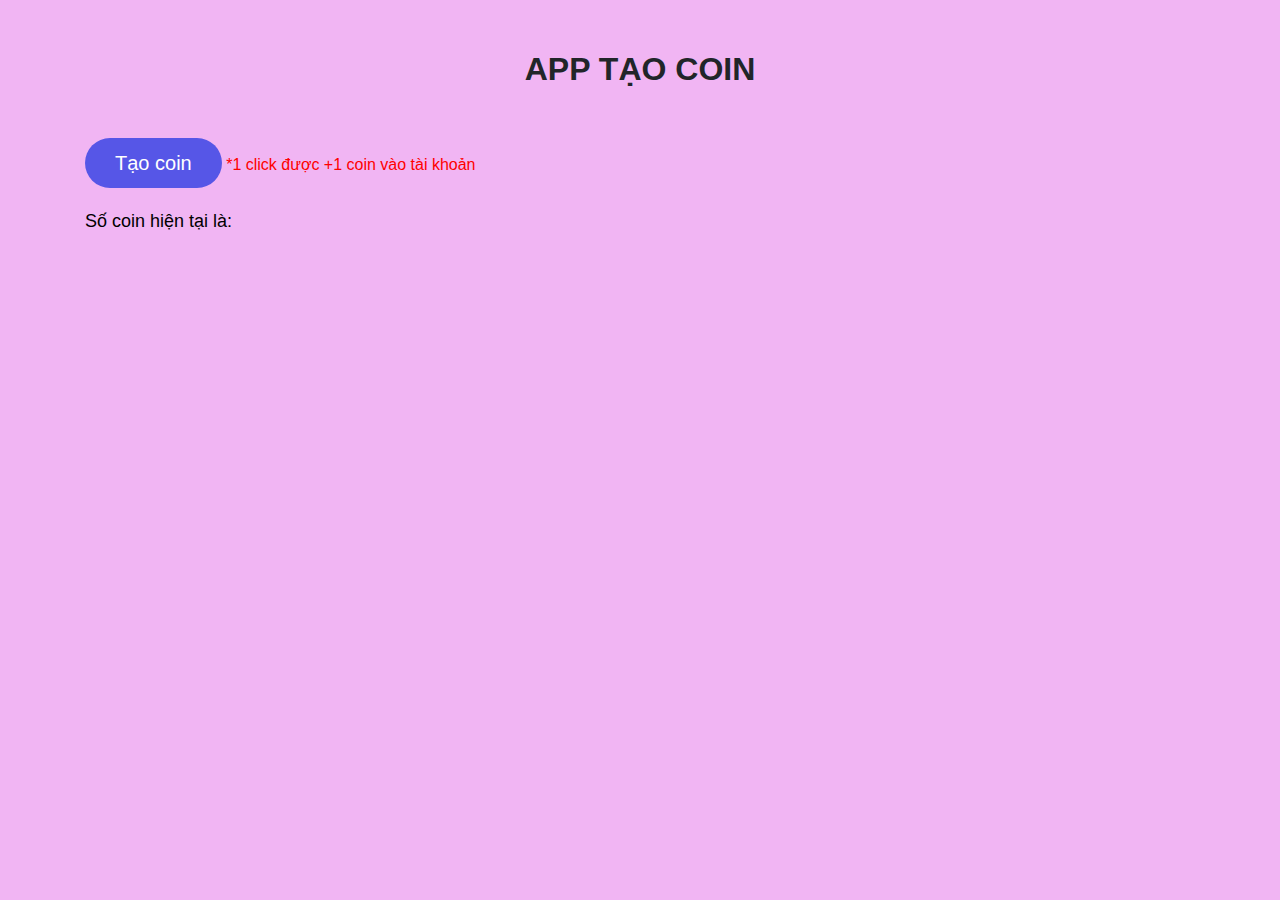
<file: Bất đồng bộ/index.html>
<!doctype html>
<html lang="en">
  <head>
    <title>Title</title>
    <!-- Required meta tags -->
    <meta charset="utf-8">
    <meta name="viewport" content="width=device-width, initial-scale=1, shrink-to-fit=no">
    <link rel="stylesheet" href="./index.css">
    <!-- Bootstrap CSS -->
    <link rel="stylesheet" href="https://stackpath.bootstrapcdn.com/bootstrap/4.3.1/css/bootstrap.min.css" integrity="sha384-ggOyR0iXCbMQv3Xipma34MD+dH/1fQ784/j6cY/iJTQUOhcWr7x9JvoRxT2MZw1T" crossorigin="anonymous">
  </head>
  <body>
      <div class="container">
        <div class="row">
            <div class="col-lg-12">
                <div class="app">
                  <h2>APP TẠO COIN</h2>
                  <button id="btn-add-coin" onclick="thongbao(1)">Tạo coin</button>
                  <span>*1 click được +1 coin vào tài khoản</span>
                  <div class="result">
                      <p >Số coin hiện tại là: <span id="result"></span></p>
                  </div>
                </div>
            </div>
        </div>
      </div>
    <!-- Optional JavaScript -->
    <!-- jQuery first, then Popper.js, then Bootstrap JS -->
    <script src="https://code.jquery.com/jquery-3.3.1.slim.min.js" integrity="sha384-q8i/X+965DzO0rT7abK41JStQIAqVgRVzpbzo5smXKp4YfRvH+8abtTE1Pi6jizo" crossorigin="anonymous"></script>
    <script src="https://cdnjs.cloudflare.com/ajax/libs/popper.js/1.14.7/umd/popper.min.js" integrity="sha384-UO2eT0CpHqdSJQ6hJty5KVphtPhzWj9WO1clHTMGa3JDZwrnQq4sF86dIHNDz0W1" crossorigin="anonymous"></script>
    <script src="https://stackpath.bootstrapcdn.com/bootstrap/4.3.1/js/bootstrap.min.js" integrity="sha384-JjSmVgyd0p3pXB1rRibZUAYoIIy6OrQ6VrjIEaFf/nJGzIxFDsf4x0xIM+B07jRM" crossorigin="anonymous"></script>
      <script src="./btapPromise.js"></script>
</body>
</html>
</file>
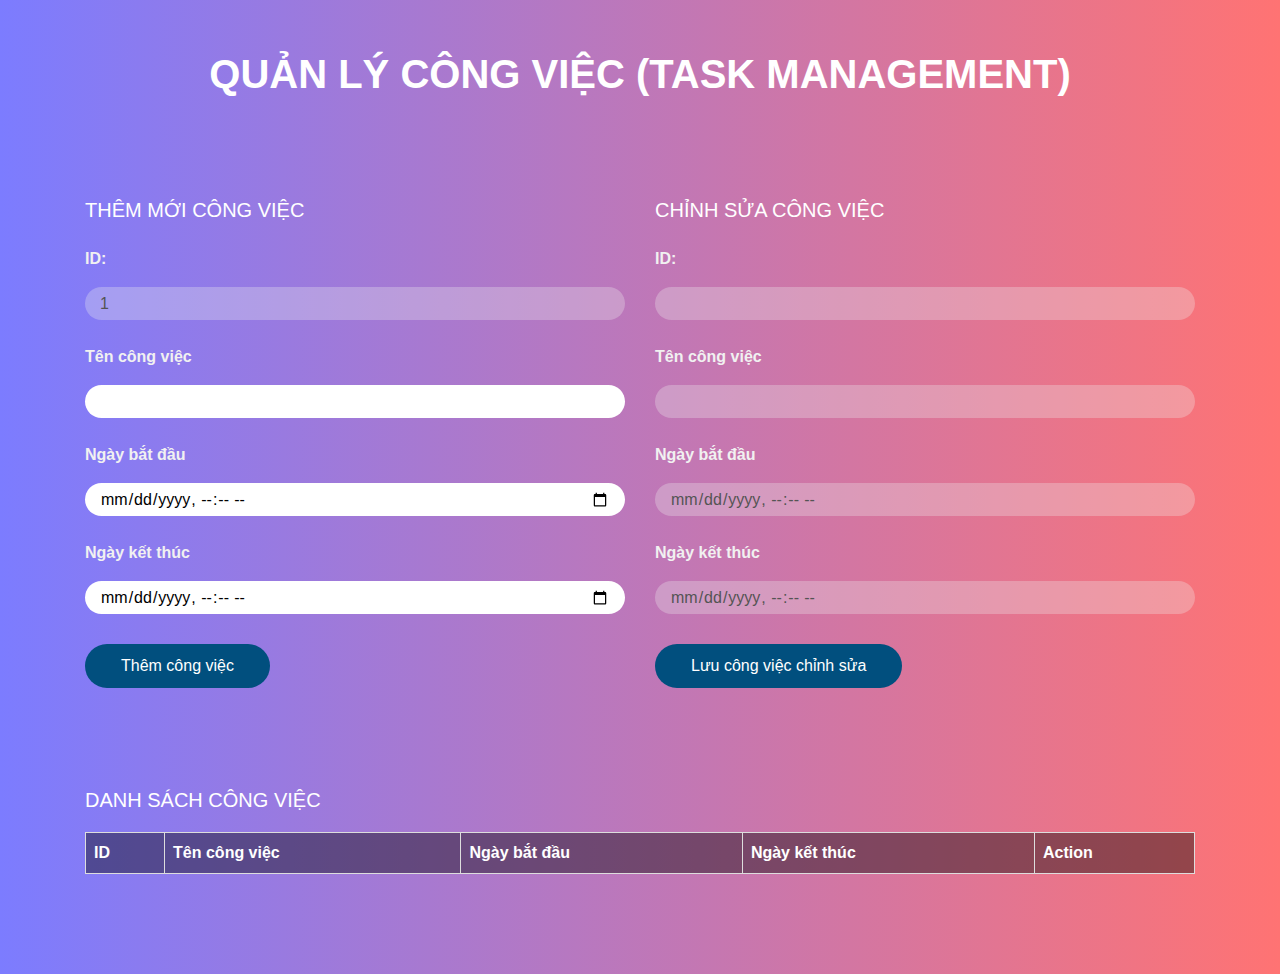
<file: Quản lý Công Việc/index.html>
<!doctype html>
<html lang="en">

<head>
    <title>Title</title>
    <!-- Required meta tags -->
    <meta charset="utf-8">
    <meta name="viewport" content="width=device-width, initial-scale=1, shrink-to-fit=no">
    <link rel="stylesheet" href="./index.css">
    <!-- Bootstrap CSS -->
    <link rel="stylesheet" href="https://stackpath.bootstrapcdn.com/bootstrap/4.3.1/css/bootstrap.min.css"
        integrity="sha384-ggOyR0iXCbMQv3Xipma34MD+dH/1fQ784/j6cY/iJTQUOhcWr7x9JvoRxT2MZw1T" crossorigin="anonymous">
        <link rel="stylesheet" href="https://cdnjs.cloudflare.com/ajax/libs/font-awesome/5.15.4/css/all.min.css">
    </head>

<body>
    <div class="app">
        <div class="container">
            <h1 class="app__title">
                Quản lý Công Việc (Task Management)
            </h1>
            <div class="app__main">
                <div class="row">
                    <div class="col-lg-6 app__add">
                        <h3 class="add_title">THÊM MỚI CÔNG VIỆC</h3>
                        
                        <p class="add_sub_title">ID: </p>
                        <input type="number" id="id" value="1" disabled>

                        <p class="add_sub_title">Tên công việc</p>
                        <input type="text" id="add_name">

                        <p class="add_sub_title">Ngày bắt đầu</p> 
                        <input type="datetime-local" id="add_start_day">

                        <p class="add_sub_title">Ngày kết thúc</p>
                        <input type="datetime-local" id="add_end_day">

                        <!-- <p class="add_sub_title">Tình trạng</p>
                        <select id="tinh-trang">
                            <option value="">Chọn tình trạng</option>
                            <option value="dang-lam">Đang làm</option>
                            <option value="chua-lam">Chưa làm</option>
                        </select> -->

                        <button class="add_btn" onclick="add()">Thêm công việc</button>
                    </div>
                    <div class="col-lg-6 app_edit">
                        <div class="app_edit_main">
                            <h3 class="edit_title">CHỈNH SỬA CÔNG VIỆC</h3>

                            <p class="edit_sub_title">ID: </p>
                            <input type="number" id="edit_id" value="" disabled>

                            <p class="edit_sub_title">Tên công việc</p>
                            <input type="text" id="edit_name">

                            <p class="edit_sub_title">Ngày bắt đầu</p>
                            <input type="datetime-local" id="edit_start_day">

                            <p class="edit_sub_title">Ngày kết thúc</p>
                            <input type="datetime-local" id="edit_end_day">

                            <!-- <p class="edit_sub_title">Tình trạng</p>
                            <select id="edit-tinh-trang">
                                <option value="">Chọn tình trạng</option>
                                <option value="dang-lam">Đang làm</option>
                                <option value="chua-lam">Chưa làm</option>
                            </select> -->

                            <button id="save_btn" class="add_btn" onclick="save()">Lưu công việc chỉnh sửa</button>
                        </div>
                    </div>

                </div>
                <div class="row">
                    <div class="col-lg-12 app_list">
                        <h3 class="list_title">DANH SÁCH CÔNG VIỆC</h3>
                        <table id="taskTable">
                            <thead>
                                <tr>
                                    <th>ID</th>
                                    <th>Tên công việc</th>
                                    <th>Ngày bắt đầu</th>
                                    <th>Ngày kết thúc</th>
                                    <th>Action</th>
                                </tr>
                            </thead>
                            <tbody id="results">
                               
                            </tbody>
                        </table>
                    
                    </div>
                </div>
            </div>
        </div>
    </div>
    <!-- Optional JavaScript -->
    <!-- jQuery first, then Popper.js, then Bootstrap JS -->
    <script src="https://code.jquery.com/jquery-3.3.1.slim.min.js"
        integrity="sha384-q8i/X+965DzO0rT7abK41JStQIAqVgRVzpbzo5smXKp4YfRvH+8abtTE1Pi6jizo"
        crossorigin="anonymous"></script>
    <script src="https://cdnjs.cloudflare.com/ajax/libs/popper.js/1.14.7/umd/popper.min.js"
        integrity="sha384-UO2eT0CpHqdSJQ6hJty5KVphtPhzWj9WO1clHTMGa3JDZwrnQq4sF86dIHNDz0W1"
        crossorigin="anonymous"></script>
    <script src="https://stackpath.bootstrapcdn.com/bootstrap/4.3.1/js/bootstrap.min.js"
        integrity="sha384-JjSmVgyd0p3pXB1rRibZUAYoIIy6OrQ6VrjIEaFf/nJGzIxFDsf4x0xIM+B07jRM"
        crossorigin="anonymous"></script>
    <script src="./index.js"></script>
</body>

</html>
</file>
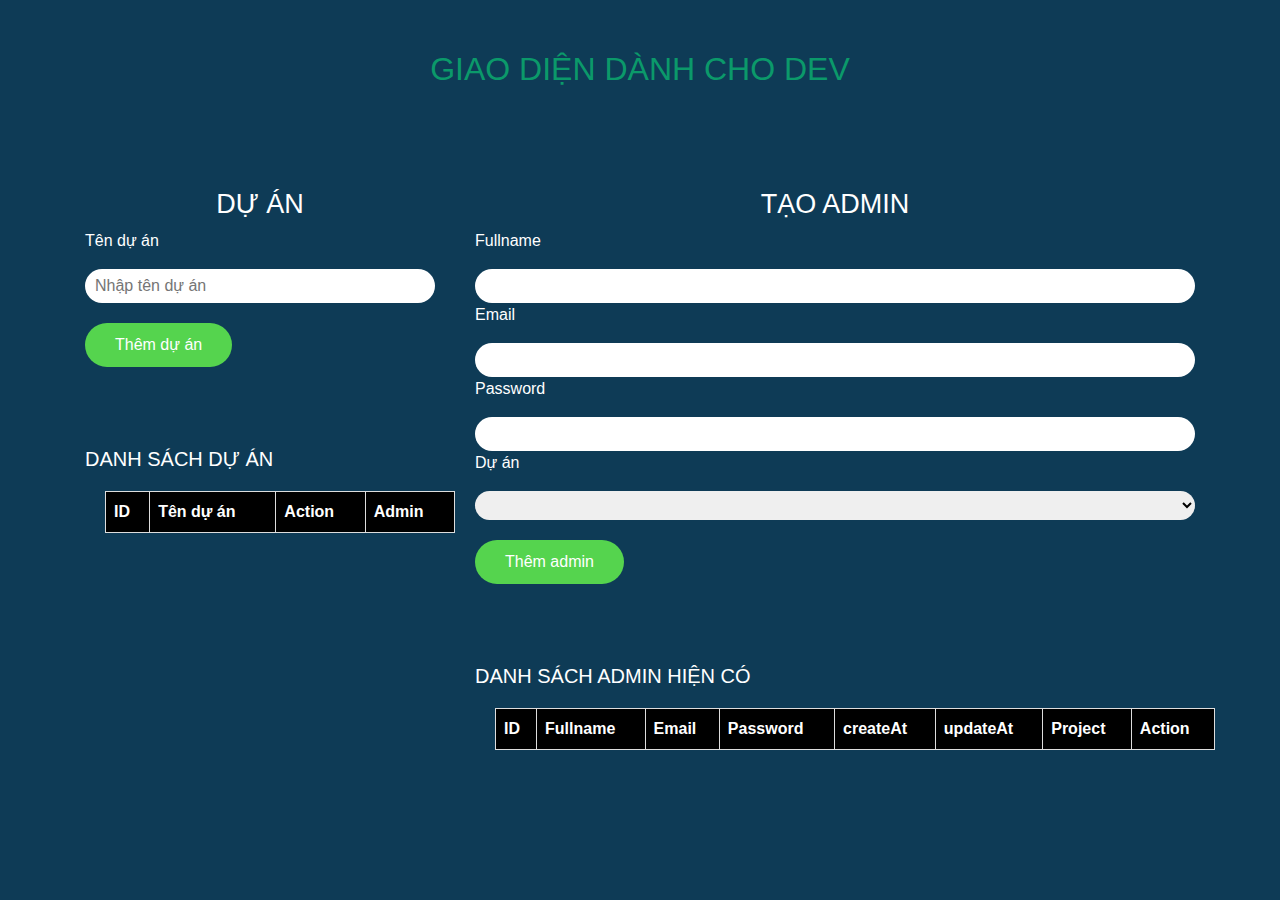
<file: Quản lý Dự Án/index.html>
<!doctype html>
<html lang="en">
  <head>
    <title>Dev</title>
    <!-- Required meta tags -->
    <meta charset="utf-8">
    <meta name="viewport" content="width=device-width, initial-scale=1, shrink-to-fit=no">
    <link rel="stylesheet" href="./index.css">
    <link rel="stylesheet" href="https://cdnjs.cloudflare.com/ajax/libs/font-awesome/5.15.4/css/all.min.css">

    <!-- Bootstrap CSS -->
    <link rel="stylesheet" href="https://stackpath.bootstrapcdn.com/bootstrap/4.3.1/css/bootstrap.min.css" integrity="sha384-ggOyR0iXCbMQv3Xipma34MD+dH/1fQ784/j6cY/iJTQUOhcWr7x9JvoRxT2MZw1T" crossorigin="anonymous">
  </head>
  <body>
      <div class="container">
        <div class="lds-spinner"><div></div><div></div><div></div><div></div><div></div><div></div><div></div><div></div><div></div><div></div><div></div><div></div></div>
        <h2 class="title">Giao diện dành cho dev</h2>
       <div class="app">
        <div class="row">
          <div class="col-lg-4">
            <h4>Dự Án</h4>
            <p>Tên dự án</p>
            <input type="text" id="projectName" placeholder="Nhập tên dự án">
         
           <div class="add">
            <button class="btn-add" id="addProject" onclick="addProject()">
              Thêm dự án
            </button>
           </div>

           <div class="edit" id="edit">
            <h5>Chỉnh sửa dự án</h5>
            <input type="text" id="idProject"  disabled>
            <p>Tên dự án</p>
            <input type="text" id="editProjectName" placeholder="Nhập tên dự án">
            <div class="add">
              <button class="btn-save" onclick="saveEditProject()">
                Lưu chỉnh sửa
              </button>
             </div>
           </div>

           <div class="history">
            <h5>DANH SÁCH DỰ ÁN</h5>
            <table>
              <thead>
                  <tr>
                      <th>ID</th>
                      <th>Tên dự án</th>
                      <th>Action</th>
                      <th>Admin</th>
                  </tr>
              </thead>
              <tbody id="resultProject">
                 <!-- ở đây chứa table project -->
              </tbody>
          </table>
           </div>
          </div>
          <div class="col-lg-8">
           <div class="main">
            <div class="app-add" id="app-add">
              <h4>Tạo admin</h4>
            <p>Fullname</p>
            <input type="text" id="nameAdmin">
            <p>Email</p>
            <input type="text" id="emailAdmin">
            <div class="field">
              <p>Password</p>
            <input type="password" id="password" class="input">
           
            </div>
            <p>Dự án</p>
            <select id="nameProject">
              
            </select>
            <div class="add">
              <button class="btn-add" onclick="addAdmin()">Thêm admin</button>
            </div>
            </div>

            <!-- Edit -->
            <div class="app-edit" id="app-edit">
              <h4>chỉnh sửa admin</h4>
              <input type="text" id="id" disabled>
              <p>Fullname</p>
              <input type="text" id="editnameAdmin">
              <p>Email</p>
              <input type="text" id="editemailAdmin">
              <p>Password</p>
              <input type="text" id="editpassword">
              <p>Dự án</p>
              <select id="editnameProject">
                
              </select>
              <div class="add">
                <button class="btn-save" onclick="saveAdmin()">Lưu chỉnh sửa</button>
              </div>
            </div>

            <div class="history">
              <h5>DANH SÁCH ADMIN HIỆN CÓ</h5>
              <table>
                <thead>
                    <tr>
                        <th>ID</th>
                        <th>Fullname</th>
                        <th>Email</th>
                        <th>Password</th>
                        <th>createAt</th>
                        <th>updateAt</th>
                        <th>Project</th>
                        <th>Action</th>
                    </tr>
                </thead>
                <tbody id="resultAdmin">
                   <!-- ở đây chứa table project -->
                </tbody>
            </table>
            </div>
           </div>
          </div>
        </div>
       </div>
      </div>
    <!-- Optional JavaScript -->
    <!-- jQuery first, then Popper.js, then Bootstrap JS -->
    <script src="https://code.jquery.com/jquery-3.3.1.slim.min.js" integrity="sha384-q8i/X+965DzO0rT7abK41JStQIAqVgRVzpbzo5smXKp4YfRvH+8abtTE1Pi6jizo" crossorigin="anonymous"></script>
    <script src="https://cdnjs.cloudflare.com/ajax/libs/popper.js/1.14.7/umd/popper.min.js" integrity="sha384-UO2eT0CpHqdSJQ6hJty5KVphtPhzWj9WO1clHTMGa3JDZwrnQq4sF86dIHNDz0W1" crossorigin="anonymous"></script>
    <script src="https://stackpath.bootstrapcdn.com/bootstrap/4.3.1/js/bootstrap.min.js" integrity="sha384-JjSmVgyd0p3pXB1rRibZUAYoIIy6OrQ6VrjIEaFf/nJGzIxFDsf4x0xIM+B07jRM" crossorigin="anonymous"></script>
    <script src="./API.js"></script>
    <script src="./index.js"></script>
  </body>
</html>
</file>
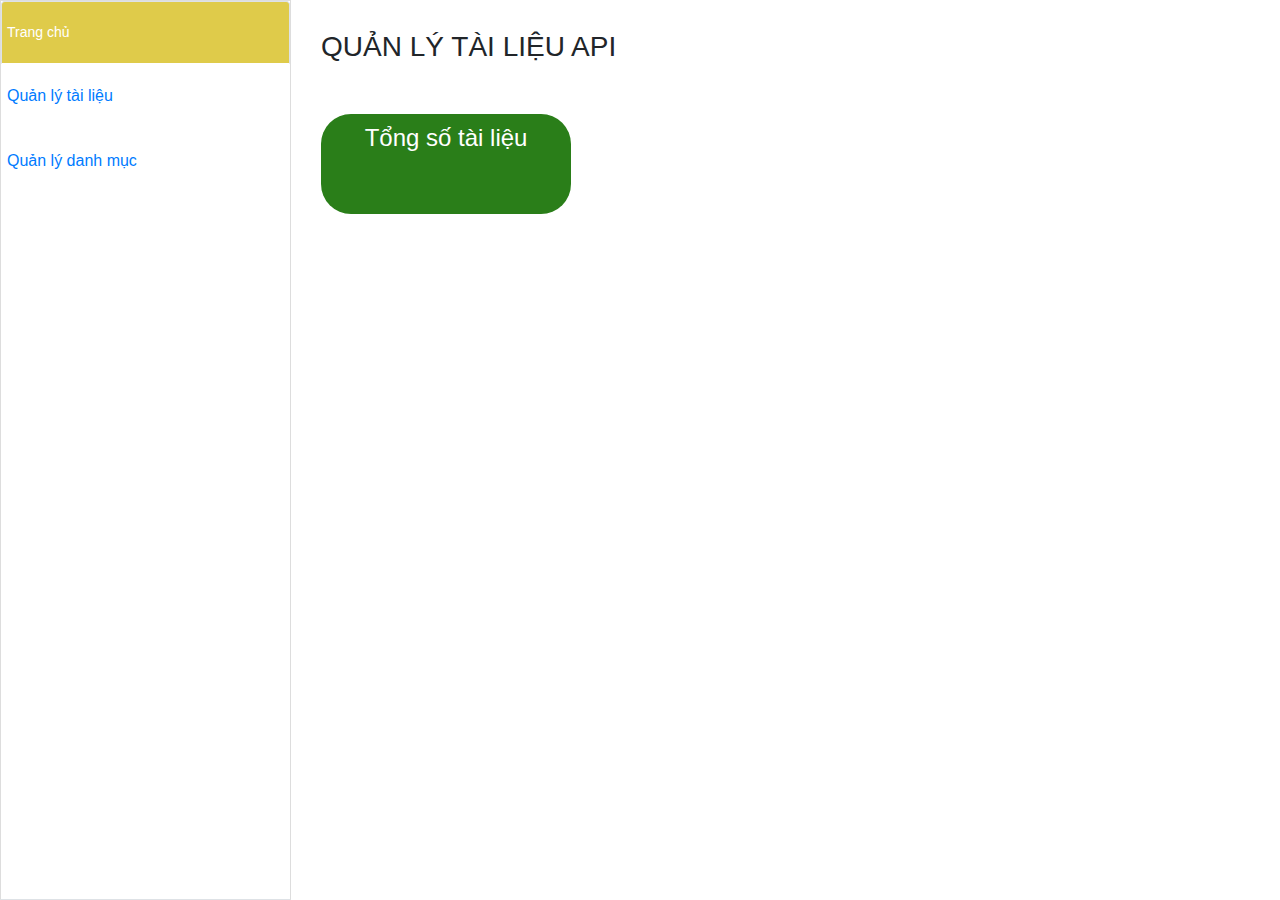
<file: Quản lý tài liệu API/index.html>
<!doctype html>
<html lang="en">
  <head>
    <title>Title</title>
    <!-- Required meta tags -->
    <meta charset="utf-8">
    <meta name="viewport" content="width=device-width, initial-scale=1, shrink-to-fit=no">
    <link rel="stylesheet" href="./index.css">
    <!-- Bootstrap CSS -->
    <link rel="stylesheet" href="https://cdnjs.cloudflare.com/ajax/libs/font-awesome/5.15.4/css/all.min.css">
    <link rel="stylesheet" href="https://stackpath.bootstrapcdn.com/bootstrap/4.3.1/css/bootstrap.min.css" integrity="sha384-ggOyR0iXCbMQv3Xipma34MD+dH/1fQ784/j6cY/iJTQUOhcWr7x9JvoRxT2MZw1T" crossorigin="anonymous">
</head>
  <body>
      <div id="__app">
  <div id="notificationWrapper" class="hidden">
    <div id="notificationContent">
        <span id="closeNotification">&times;</span>
        <p>Tạo thành công!</p>
    </div>
  </div>
  <div id="notifiDelete" class="hidden">
    <div id="notificationContent">
        <span id="closeNotification">&times;</span>
        <p>Xóa thành công</p>
    </div>
  </div>
  <div id="notifiUpdate" class="hidden">
    <div id="notificationContent">
        <span id="closeNotification">&times;</span>
        <p>Cập nhật thành công</p>
    </div>
  </div>
    <div class="row">
      <div class="col-md-3">
        <!-- Tạo vertical tabs sử dụng class 'flex-column' của Bootstrap -->
        <ul class="nav nav-tabs flex-column vertical-tabs" id="myTabs">
          <li class="nav-item">
            <a class="nav-link active" id="tab1-tab" data-toggle="tab" href="#tab1">Trang chủ</a>
          </li>
          <li class="nav-item">
            <a class="nav-link" id="tab2-tab" data-toggle="tab" href="#tab2">Quản lý tài liệu</a>
          </li>
          <li class="nav-item">
            <a class="nav-link" id="tab3-tab" data-toggle="tab" href="#tab3">Quản lý danh mục</a>
          </li>
        </ul>
      </div>
      <div class="col-md-9">
        <!-- Nội dung của tabs -->
        <div class="tab-content">
          <div class="tab-pane fade show active" id="tab1">
            <h3 class="title-app">QUẢN LÝ TÀI LIỆU API</h3>
            <div class="countDocument">
              <h4>Tổng số tài liệu</h4>
              <div id="count">

              </div>
            </div>
          </div>
          <div class="tab-pane fade" id="tab2">
            <h3 class="title-app">QUẢN LÝ TÀI LIỆU</h3>
            <h4 class="title">Thêm tài liệu</h4>
            <div class="row">
              <div class="col-lg-12">
                <span class="sub-title">Tên tài liệu</span>
                <input type="text" id="nameDocument">
              </div>
              <div class="col-lg-12">
                <span class="sub-title">URL</span>
                <input type="text" id="urlDocument">
              </div>
              <div class="col-lg-12">
                <span class="sub-title">TypeFile</span>
                <select id="selectFormatDocument">
                  <option value="default">-- Định dạng tài liệu --</option>
                  <option value="PDF">PDF</option>
                  <option value="Docs">Docs</option>
                </select>
              </div>
              <div class="col-lg-12">
              <span class="sub-title">View</span>
                <input type="text" id="viewDocument">
              </div>
              <div class="col-lg-12">
                <span class="sub-title">Danh mục</span>
                <select id="selectCatDocument">
                 
                </select>
                
              </div>
              <div class="col-lg-12 mt-30">
                <button class="btn-add" id="btn-add" onclick="addDocument()">Thêm tài liệu</button>  
            </div>
            </div>
            <div class="row">
              <div class="col-lg-8">
                <h4 class="title">Danh sách bài viết</h4>
                <table>
                  <thead>
                      <tr>
                          <th>ID</th>
                          <th>Name</th>
                          <th>URL</th>
                          <th>TypeFile</th>
                          <th>View</th>
                          <th>Category</th>
                          <th>Action</th>
                        </tr>
                  </thead>
                  <tbody id="resultDocument">

                  </tbody>
              </table>
              </div>
              <div class="col-lg-4">
                <h4 class="title">Cập nhật</h4>
                <span class="sub-title">ID</span>
                <input type="text" value="" disabled id="idDo">

                <span class="sub-title">Tên tài liệu</span>
                <input type="text" id="editnameDo">

                <span class="sub-title">URL</span>
                <input type="text" id="editUrlDo">

                <span class="sub-title">TypeFile</span>
                <select id="editselectFormatDo">
                  <option value="default">-- Định dạng tài liệu --</option>
                  <option value="PDF">PDF</option>
                  <option value="Docs">Docs</option>
                </select>

                <span class="sub-title">View</span>
                <input type="text" id="editViewDo">

                <span class="sub-title">Category</span>
                <select id="editselectCatDo">
                 
                </select>

                <button class="btn-edit" onclick="updateDo()" id="updateDo">Cập nhật</button>  
              </div>
            </div>
          </div>
          <div class="tab-pane fade" id="tab3">
            <h3 class="title-app">QUẢN LÝ DANH MỤC</h3>
            <div class="category">
                <h4 class="title">Thêm danh mục</h4>
               <div class="category_main">
                <div class="row">
                    <div class="col-lg-12">
                        <span class="sub-title">Tên danh mục</span>
                        <input type="text" id="nameCategory">
                    </div>
                </div>
                <div class="row">
                    <div class="col-lg-12">
                        <button class="btn-add" id="btn-add" onclick="addCategory()">Thêm danh mục</button>  
                    </div>
                </div>
                   <div class="row">
                  
                    <div class="col-lg-8">
                        <h4 class="title">Danh sách danh mục</h4>
                        <table>
                            <thead>
                                <tr>
                                    <th>ID</th>
                                    <th>Name</th>
                                    <th>Action</th>
                                  </tr>
                            </thead>
                            <tbody id="results">
        
                            </tbody>
                        </table>
                    </div>
                    <div class="col-lg-4">
                        <h4 class="title">Cập nhật</h4>
                        <span class="sub-title">ID</span>
                        <input type="text" value="" disabled id="idCategory">
                        <span class="sub-title">Tên danh mục</span>
                        <input type="text" id="editnameCategory">
                        <button class="btn-edit" onclick="updateCategory()" id="updateCategory">Cập nhật</button>  
                    </div>
                   </div>
                  
               </div>
            </div>
          </div>
        </div>
      </div>
    </div>
      </div>
    <!-- Optional JavaScript -->
    <!-- jQuery first, then Popper.js, then Bootstrap JS -->
    <script src="https://code.jquery.com/jquery-3.3.1.slim.min.js" integrity="sha384-q8i/X+965DzO0rT7abK41JStQIAqVgRVzpbzo5smXKp4YfRvH+8abtTE1Pi6jizo" crossorigin="anonymous"></script>
    <script src="https://cdnjs.cloudflare.com/ajax/libs/popper.js/1.14.7/umd/popper.min.js" integrity="sha384-UO2eT0CpHqdSJQ6hJty5KVphtPhzWj9WO1clHTMGa3JDZwrnQq4sF86dIHNDz0W1" crossorigin="anonymous"></script>
    <script src="https://stackpath.bootstrapcdn.com/bootstrap/4.3.1/js/bootstrap.min.js" integrity="sha384-JjSmVgyd0p3pXB1rRibZUAYoIIy6OrQ6VrjIEaFf/nJGzIxFDsf4x0xIM+B07jRM" crossorigin="anonymous"></script>
    
    <script src="./index.js"></script>
</body>
</html>
</file>
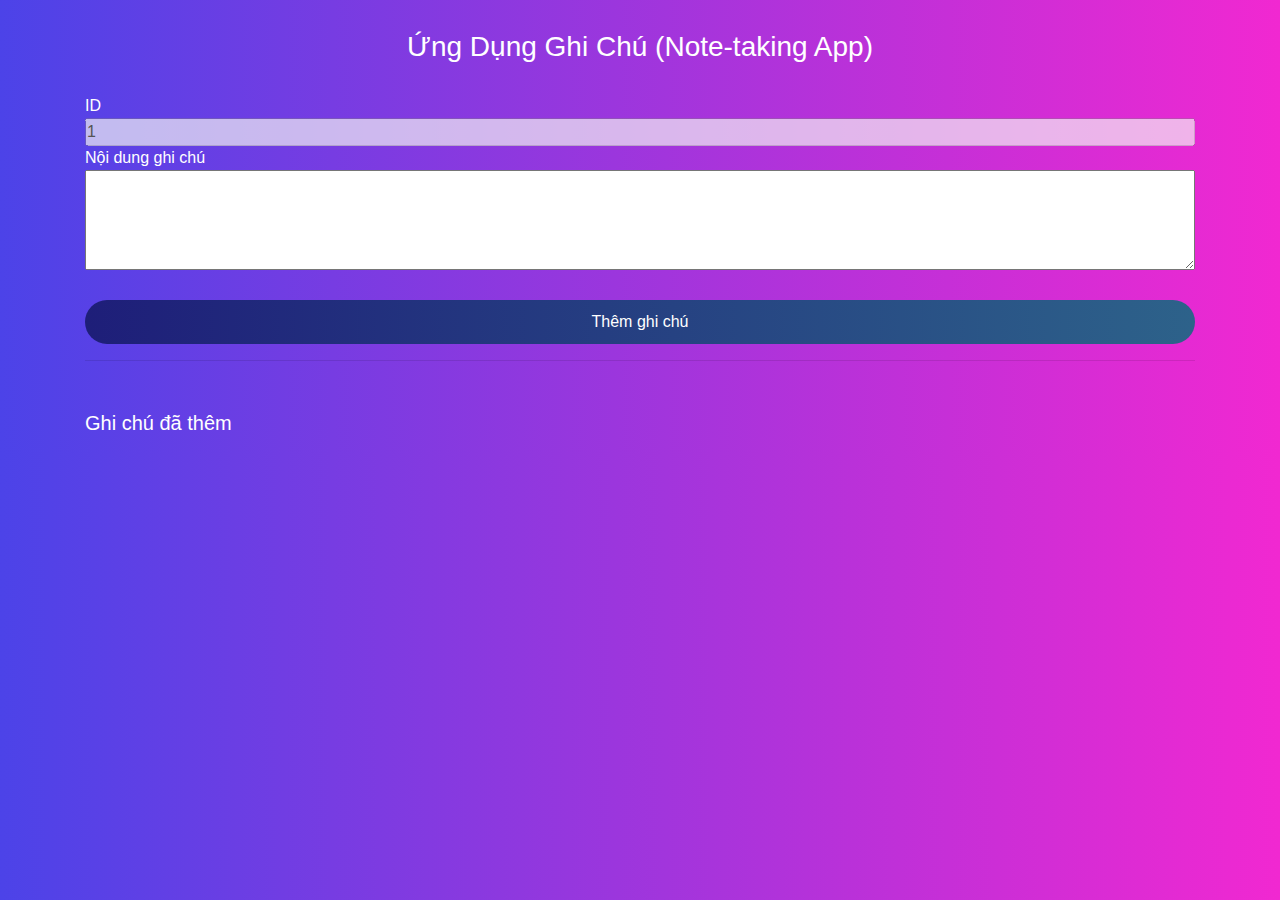
<file: Ứng Dụng Ghi Chú/index.html>
<!doctype html>
<html lang="en">
  <head>
    <title>Title</title>
    <!-- Required meta tags -->
    <meta charset="utf-8">
    <meta name="viewport" content="width=device-width, initial-scale=1, shrink-to-fit=no">
    <link rel="stylesheet" href="./index.css">
    <!-- Bootstrap CSS -->
    <link rel="stylesheet" href="https://stackpath.bootstrapcdn.com/bootstrap/4.3.1/css/bootstrap.min.css" integrity="sha384-ggOyR0iXCbMQv3Xipma34MD+dH/1fQ784/j6cY/iJTQUOhcWr7x9JvoRxT2MZw1T" crossorigin="anonymous">
    <link rel="stylesheet" href="https://cdnjs.cloudflare.com/ajax/libs/font-awesome/5.15.4/css/all.min.css">
  </head>
  <body>
      <div class="container">
        <div class="row">
          <div class="col-lg-12">
            <div class="app">
              
              <h3>Ứng Dụng Ghi Chú (Note-taking App)</h3>
              <div class="app-main">
                <span>ID</span>
                <input type="text" value="1" disabled id="id">
                <span>Nội dung ghi chú</span>
                <textarea name="content" id="content" cols="30" rows="10"></textarea>
                <button class="add" onclick="add()">Thêm ghi chú</button>
              </div>
              <hr>
                <!-- Edit -->
                <div id="edit-main">
                  <h5>Sửa ghi chú</h5>
                  <span>ID</span>
                  <input type="text" value="" disabled id="edit-id">
                  <span>Nội dung ghi chú</span>
                  <textarea name="content" id="edit-content" cols="30" rows="10"></textarea>
                  <button class="add" onclick="saveEdit()">Lưu ghi chú</button>
                </div>

                <div class="list">
                  <h5>Ghi chú đã thêm</h5>
                  <ul>
                    <div id="results"></div>
                  </ul>    
                </div>
             
            </div>
          </div>
        </div>
      </div>



    <!-- Optional JavaScript -->
    <!-- jQuery first, then Popper.js, then Bootstrap JS -->
    <script src="https://code.jquery.com/jquery-3.3.1.slim.min.js" integrity="sha384-q8i/X+965DzO0rT7abK41JStQIAqVgRVzpbzo5smXKp4YfRvH+8abtTE1Pi6jizo" crossorigin="anonymous"></script>
    <script src="https://cdnjs.cloudflare.com/ajax/libs/popper.js/1.14.7/umd/popper.min.js" integrity="sha384-UO2eT0CpHqdSJQ6hJty5KVphtPhzWj9WO1clHTMGa3JDZwrnQq4sF86dIHNDz0W1" crossorigin="anonymous"></script>
    <script src="https://stackpath.bootstrapcdn.com/bootstrap/4.3.1/js/bootstrap.min.js" integrity="sha384-JjSmVgyd0p3pXB1rRibZUAYoIIy6OrQ6VrjIEaFf/nJGzIxFDsf4x0xIM+B07jRM" crossorigin="anonymous"></script>
    <script src="./index.js"></script>
  </body>
</html>
</file>
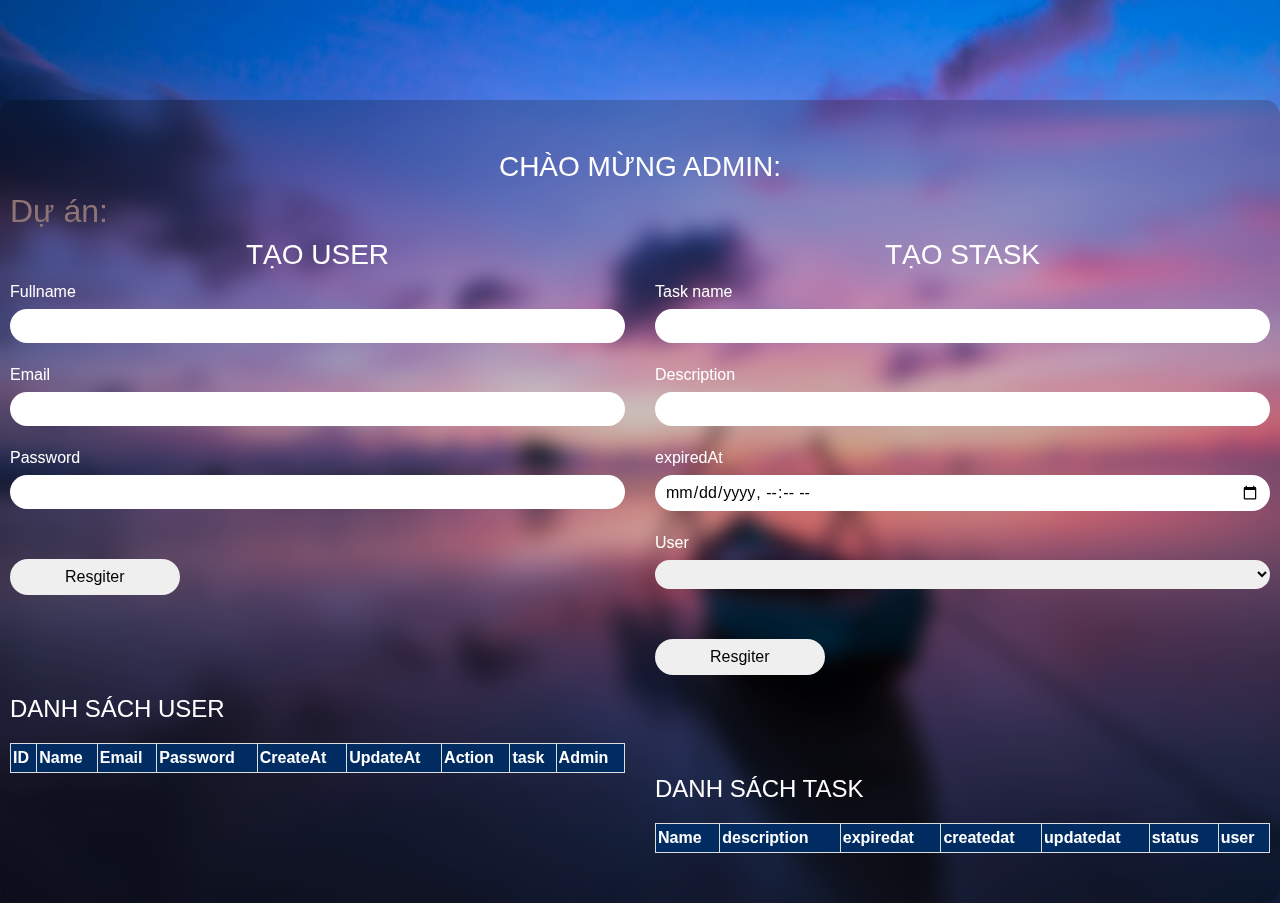
<file: Quản lý Dự Án/admin.html>
<!doctype html>
<html lang="en">
  <head>
    <title>Admin</title>
    <!-- Required meta tags -->
    <meta charset="utf-8">
    <meta name="viewport" content="width=device-width, initial-scale=1, shrink-to-fit=no">
    <link rel="stylesheet" href="./login.css">
    <!-- Bootstrap CSS -->
    <link rel="stylesheet" href="https://cdnjs.cloudflare.com/ajax/libs/font-awesome/5.15.4/css/all.min.css">
    <link rel="stylesheet" href="https://stackpath.bootstrapcdn.com/bootstrap/4.3.1/css/bootstrap.min.css" integrity="sha384-ggOyR0iXCbMQv3Xipma34MD+dH/1fQ784/j6cY/iJTQUOhcWr7x9JvoRxT2MZw1T" crossorigin="anonymous">
  </head>
  <body>
     <div class="app">
        <div class="container app-bg">
            <div class="lds-spinner"><div></div><div></div><div></div><div></div><div></div><div></div><div></div><div></div><div></div><div></div><div></div><div></div></div>
            <h3>Chào mừng Admin: <span id="nameAdmin"></span></h3>
            <h2>Dự án:<span id="nameProject"></span></h2>
            <div class="row">
                
                <div class="col-lg-6">
                    <div class="app_main" id="app_main">
                     
                        <h3>Tạo USER</h3>
                        <div class="field">
                            <p>Fullname</p>
                            <input type="text" id="fullNameUser">
                            <p>Email</p>
                            <input type="text" id="emailUser">
                            <p>Password</p>
                            <input type="password" id="passwordUser">
                            <div class="resgiter">
                              <button id="resgiter"  onclick="resgiterUser()">Resgiter</button>
                            </div>
                          </div>
                    </div>
                    <div id="edit-user">
                        <h3>EDIT USER</h3>
                        <p>ID</p>
                        <input type="text" id="id" disabled>
                        <p>Fullname</p>
                        <input type="text" id="editfullNameUser">
                        <p>Email</p>
                        <input type="text" id="editemailUser">
                        <p>Password</p>
                        <input type="password" id="editpasswordUser">
                        <div class="resgiter">
                          <button id="resgiter" onclick="saveUser()">Save</button>
                        </div>
                    </div>
                    <h4>DANH SÁCH USER</h4>
                        <table>
                            <thead>
                                <tr>
                                    <th>ID</th>
                                    <th>Name</th>
                                    <th>Email</th>
                                    <th>Password</th>
                                    <th>CreateAt</th>
                                    <th>UpdateAt</th>
                                    <th>Action</th>
                                    <th>task</th>
                                    <th>Admin</th>
                                </tr>
                            </thead>
                            <tbody id="resultUser">
                                <!-- Thêm các dòng khác nếu cần -->
                            </tbody>
                        </table>
                </div>




                <div class="col-lg-6">
                    <div class="app_main" id="app-task">
                        <h3>Tạo STASK</h3>
                        <div class="field">
                            <p>Task name</p>
                            <input type="text" id="nameTask">
                            <p>Description</p>
                            <input type="text" id="description">
                            <p>expiredAt</p>
                            <input type="datetime-local" id="expiredAt">
                            <p>User</p>
                            <select id="getUser">

                            </select>
                            <!-- <p>Status</p>
                            <select name="" id="status">
                                <option value="Chọn status">Chọn status</option>
                                <option value="0">Chưa làm</option>
                                <option value="1">Đang làm</option>
                                <option value="2">Đã làm</option>
                            </select> -->
                            <div class="resgiter">
                              <button id="resgiter"  onclick="resgiterStask()">Resgiter</button>
                            </div>
                          </div>
                    </div>

                    <!-- Edit -->
                    <div id="edit-task">
                        <h3>EDIT TASK</h3>
                        <p>ID</p>
                        <input type="text" id="idtask" disabled>
                        <p>Task name</p>
                        <input type="text" id="editnameTask">
                        <p>Description</p>
                        <input type="text" id="editdescription">
                        <p>expiredAt</p>
                        <input type="datetime-local" id="editexpiredAt">
                        <p>User</p>
                        <select id="editgetUser">

                        </select>
                        <p>Status</p>
                        <select name="" id="editstatus">
                            <option value="Chọn status">Chọn status</option>
                            <option value="Chưa làm">Chưa làm</option>
                            <option value="Đang làm">Đang làm</option>
                            <option value="Đã làm">Đã làm</option>
                        </select>
                        <div class="resgiter">
                          <button id="resgiter" onclick="saveTask()">Save</button>
                        </div>
                    </div>
                    <h4>DANH SÁCH TASK</h4>
                        <table>
                            <thead>
                                <tr>
                                 
                                    <th>Name</th>
                                    <th>description</th>
                                    <th>expiredat</th>
                                    <th>createdat</th>
                                    <th>updatedat</th>
                                    <th>status</th>
                                    <th>user</th>
                                </tr>
                            </thead>
                            <tbody id="resultTask">
                                <!-- Thêm các dòng khác nếu cần -->
                            </tbody>
                        </table>
                </div>
            </div>
        </div>
     </div>
    <!-- Optional JavaScript -->
    <!-- jQuery first, then Popper.js, then Bootstrap JS -->
    <script src="./API.js"></script>
    <script src="./admin.js"></script>
    <script src="https://code.jquery.com/jquery-3.3.1.slim.min.js" integrity="sha384-q8i/X+965DzO0rT7abK41JStQIAqVgRVzpbzo5smXKp4YfRvH+8abtTE1Pi6jizo" crossorigin="anonymous"></script>
    <script src="https://cdnjs.cloudflare.com/ajax/libs/popper.js/1.14.7/umd/popper.min.js" integrity="sha384-UO2eT0CpHqdSJQ6hJty5KVphtPhzWj9WO1clHTMGa3JDZwrnQq4sF86dIHNDz0W1" crossorigin="anonymous"></script>
    <script src="https://stackpath.bootstrapcdn.com/bootstrap/4.3.1/js/bootstrap.min.js" integrity="sha384-JjSmVgyd0p3pXB1rRibZUAYoIIy6OrQ6VrjIEaFf/nJGzIxFDsf4x0xIM+B07jRM" crossorigin="anonymous"></script>
  </body>
</html>
</file>
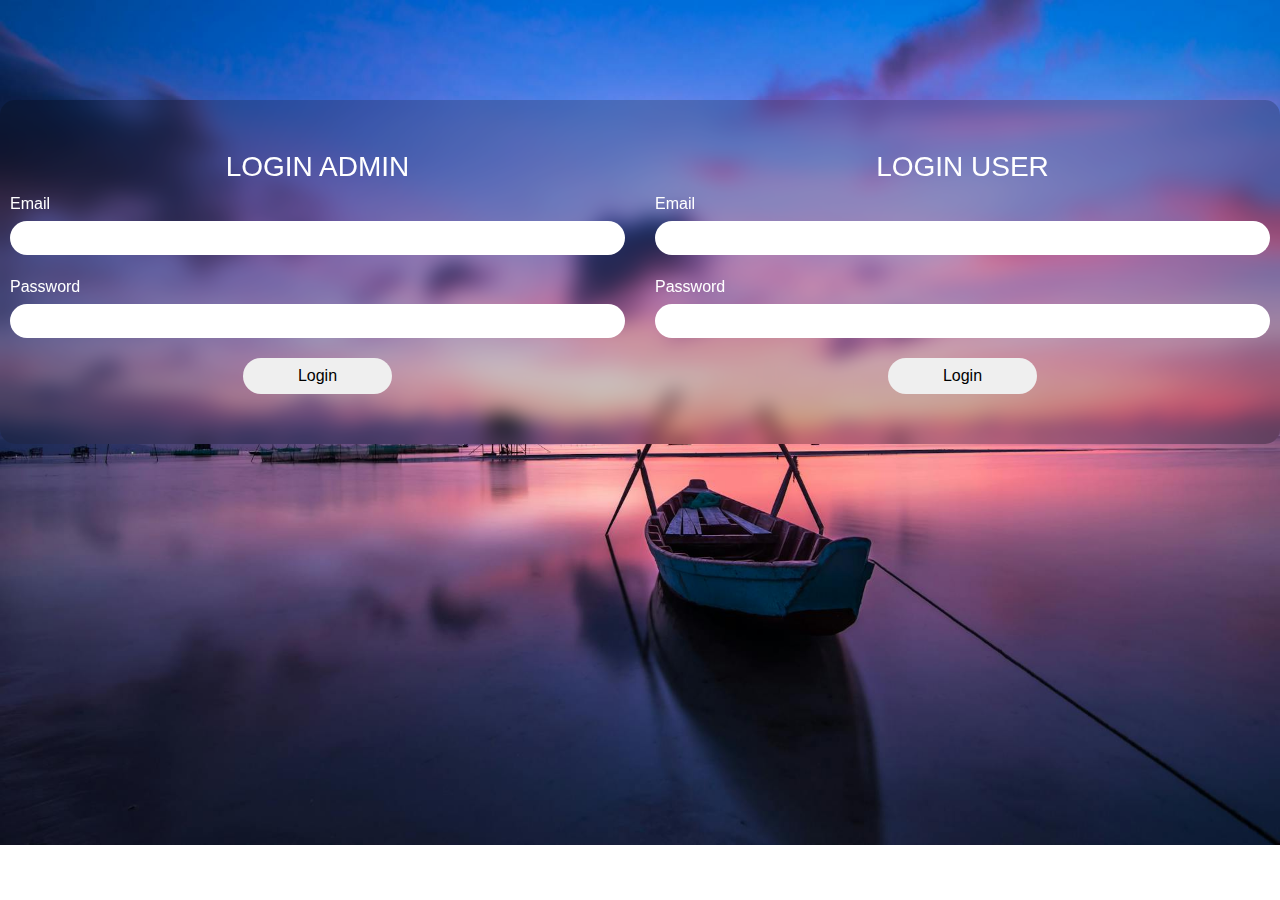
<file: Quản lý Dự Án/login.html>
<!doctype html>
<html lang="en">
  <head>
    <title>Login</title>
    <!-- Required meta tags -->
    <meta charset="utf-8">
    <meta name="viewport" content="width=device-width, initial-scale=1, shrink-to-fit=no">
    <link rel="stylesheet" href="./login.css">
    <!-- Bootstrap CSS -->
    <link rel="stylesheet" href="https://stackpath.bootstrapcdn.com/bootstrap/4.3.1/css/bootstrap.min.css" integrity="sha384-ggOyR0iXCbMQv3Xipma34MD+dH/1fQ784/j6cY/iJTQUOhcWr7x9JvoRxT2MZw1T" crossorigin="anonymous">
  </head>
  <body>
    <div class="app">
      <div class="container app-bg">
        <div class="row">
          <div class="col-lg-6">
            <h3>Login admin</h3>
            <div class="field">
              <p>Email</p>
              <input type="text" id="emailAdmin">
              <p>Password</p>
              <input type="password" id="passwordAdmin">
              <div class="login">
                <button id="loginAdmin"  onclick="loginAdmin()">Login</button>
              </div>
            </div>
          </div>
          <div class="col-lg-6">
            <h3>Login User</h3>
            <div class="field">
              <p>Email</p>
              <input type="text" id="emailUser">
              <p>Password</p>
              <input type="password" id="passwordUser">
              <div class="login">
                <button id="loginUser"  onclick="loginUser()">Login</button>
              </div>
            </div>
          </div>
        </div>
      </div>
    </div>
    <script src="./API.js"></script>
    <script src="./login.js"></script>
    <script src="https://code.jquery.com/jquery-3.3.1.slim.min.js" integrity="sha384-q8i/X+965DzO0rT7abK41JStQIAqVgRVzpbzo5smXKp4YfRvH+8abtTE1Pi6jizo" crossorigin="anonymous"></script>
    <script src="https://cdnjs.cloudflare.com/ajax/libs/popper.js/1.14.7/umd/popper.min.js" integrity="sha384-UO2eT0CpHqdSJQ6hJty5KVphtPhzWj9WO1clHTMGa3JDZwrnQq4sF86dIHNDz0W1" crossorigin="anonymous"></script>
    <script src="https://stackpath.bootstrapcdn.com/bootstrap/4.3.1/js/bootstrap.min.js" integrity="sha384-JjSmVgyd0p3pXB1rRibZUAYoIIy6OrQ6VrjIEaFf/nJGzIxFDsf4x0xIM+B07jRM" crossorigin="anonymous"></script>
  </body>
</html>
</file>
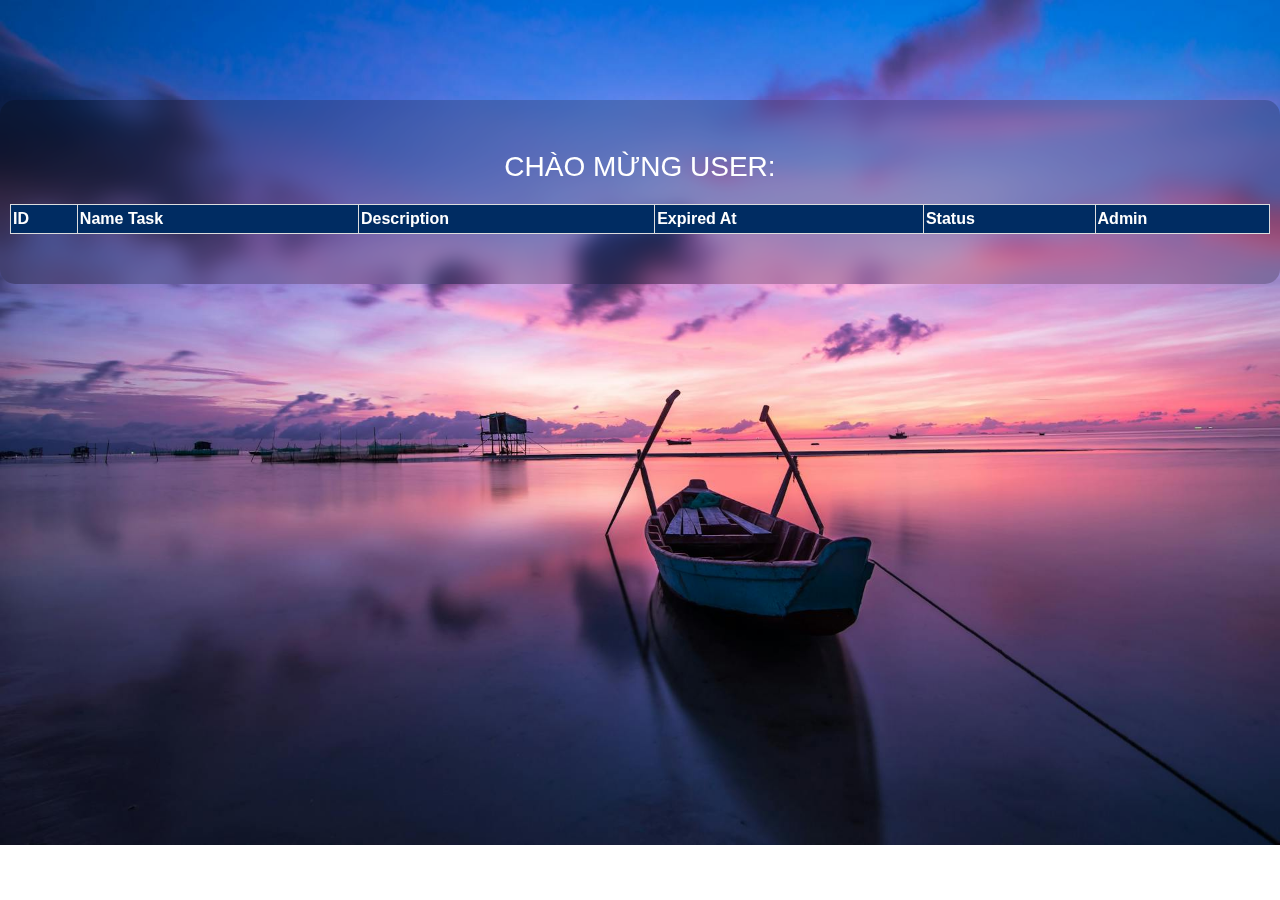
<file: Quản lý Dự Án/user.html>
<!doctype html>
<html lang="en">
  <head>
    <title>Title</title>
    <!-- Required meta tags -->
    <meta charset="utf-8">
    <meta name="viewport" content="width=device-width, initial-scale=1, shrink-to-fit=no">
    <link rel="stylesheet" href="./login.css">
    <!-- Bootstrap CSS -->
    <link rel="stylesheet" href="https://stackpath.bootstrapcdn.com/bootstrap/4.3.1/css/bootstrap.min.css" integrity="sha384-ggOyR0iXCbMQv3Xipma34MD+dH/1fQ784/j6cY/iJTQUOhcWr7x9JvoRxT2MZw1T" crossorigin="anonymous">
  </head>
  <body>
    <div class="app">
        <div class="container app-bg">
            <div class="lds-spinner"><div></div><div></div><div></div><div></div><div></div><div></div><div></div><div></div><div></div><div></div><div></div><div></div></div>
            <div class="row">
                <div class="col-lg-12">
                    <h3>Chào mừng USer: <span id="getUser"></span> </h3>
                    <div class="field">
                        <table>
                            <thead>
                                <tr>
                                    <th>ID</th>
                                    <th>Name Task</th>
                                    <th>Description</th>
                                    <th>Expired At</th>
                                    <th>Status</th>
                                    <th>Admin</th>
                                </tr>
                            </thead>
                            <tbody id="resultTask">
                               
                                <!-- Add more rows as needed -->
                            </tbody>
                        </table>
                      </div>
                </div>
            </div>
        </div>
    </div>
    <!-- jQuery first, then Popper.js, then Bootstrap JS -->
    <script src="./API.js"></script>
    <script src="./user.js"></script>
    <script src="https://code.jquery.com/jquery-3.3.1.slim.min.js" integrity="sha384-q8i/X+965DzO0rT7abK41JStQIAqVgRVzpbzo5smXKp4YfRvH+8abtTE1Pi6jizo" crossorigin="anonymous"></script>
    <script src="https://cdnjs.cloudflare.com/ajax/libs/popper.js/1.14.7/umd/popper.min.js" integrity="sha384-UO2eT0CpHqdSJQ6hJty5KVphtPhzWj9WO1clHTMGa3JDZwrnQq4sF86dIHNDz0W1" crossorigin="anonymous"></script>
    <script src="https://stackpath.bootstrapcdn.com/bootstrap/4.3.1/js/bootstrap.min.js" integrity="sha384-JjSmVgyd0p3pXB1rRibZUAYoIIy6OrQ6VrjIEaFf/nJGzIxFDsf4x0xIM+B07jRM" crossorigin="anonymous"></script>
  </body>
</html>
</file>
<file: Bất đồng bộ/index.css>
*{
    padding: 0;
    margin: 0;
    box-sizing: border-box;
}
body{
    background-color: rgb(241, 181, 243) !important;
}
.app h2{
    text-align: center;
    margin-top: 50px;
    margin-bottom: 50px;
    font-weight: 700;
}
#btn-add-coin{
    background: #5656e7;
    border: none;
    padding: 10px 30px;
    color: #fff;
    font-size: 20px;
    transition: all .5s;
    border-radius: 30px;
    outline: none;
}
#btn-add-coin:hover{
    background-color: rgb(122, 113, 26);
}
span{
    color: red;
}
.result{
    margin-top: 20px;
    color: #000;
    font-size: 18px;
}
</file>
<file: Quản lý Công Việc/index.css>
*{
    padding: 0;
    margin:0;
    box-sizing: border-box;
}
body{
    background: rgb(124,124,255);
background: linear-gradient(90deg, rgba(124,124,255,1) 0%, rgba(255,115,115,1) 100%, rgba(139,0,129,0.9864320728291317) 100%);
color: #fff !important;
}
.app__title{
    margin-top: 50px;
    text-transform: uppercase;
    font-weight: 600;
    text-align: center;
    
}
.app__main{
    margin-top: 100px;
}
.app_list{
    margin-top: 100px;
}
.add_title, .list_title, .edit_title{
    font-size: 20px !important;
}
input,select{
    width: 100%;
    border: none;
    outline: none;
    height: 33px;
    padding: 0px 15px;
    border-radius: 30px;
}
p{
    margin-top: 25px !important;
    color: rgb(241, 241, 241);
    font-weight: 700;
}
.add_btn{
    margin-top: 30px;
    border: none;
    padding: 10px 36px;
    border-radius: 30px;
    font-weight: 500;
    background: #014f7e;
    color: #fff;
    outline: none;
}
table {
    width: 100%;
    border-collapse: collapse;
    margin-top: 20px;
    margin-bottom: 100px;
}

th, td {
    border: 1px solid #ddd;
    padding: 8px;
    text-align: left;
}

th {
    background-color: #00000066;
}
.remove{
    color: rgb(205, 34, 34) !important;
    cursor: pointer;
    margin-left: 10px;
}
.edit{
    color: rgb(21, 255, 0) !important;
    cursor: pointer;
    margin-left: 10px;
}
</file>
<file: Quản lý Dự Án/index.css>
*{
    box-sizing: border-box;
    padding: 0;
    margin: 0;
}
.container{
    max-width: 1140px !important;
}
.app{
    margin-top: 100px;
}
body{
    background-color: #0e3b56 !important;
}
h4{
    text-align: center;
    color: #fff;
    font-size: 27px !important;
    text-transform: uppercase;
}
h5{
    color: #fff;
}
input, select{
    border-radius: 20px;
    outline: none;
    padding-left: 10px;
    padding-top: 5px ;
    padding-bottom: 5px;
    border: none;
    width: 100%;
}

table {
    border-collapse: collapse;
    width: 100%;
    margin: 20px;
}

th, td {
    border: 1px solid #dddddd;
    text-align: left;
    padding: 8px;
    color: #fff;
}

th {
    background-color: rgb(0, 0, 0);
}
p{
    color: #fff;
}
.remove{
    color: rgb(163, 51, 51) !important;
    cursor: pointer;
}
.edit{
    color: #cbd44e !important;
    cursor: pointer;
}
.add{
    margin-top: 20px;
}
#edit{
    display: none;
}
.edit{
    margin-top: 20px;
    
}
.history{
    margin-top: 80px;
}
.btn-add{
    background: #55d44e;
    padding: 10px 30px;
    color: #fff;
    border-radius: 30px;
    text-decoration: none !important;
    transition: all .3s;
    border: none;
}
.btn-save{
    background: #d4bb4e;
    padding: 10px 30px;
    color: #fff;
    border-radius: 30px;
    text-decoration: none !important;
    transition: all .3s;
    border: none;
}


.title{
    color: #fff;
    text-transform: uppercase;
    margin-top: 50px;
    text-align: center;
    color: rgb(11, 153, 106);
}
.main{
    padding-left: 10px;
}
.app-edit{
    display: none;
}
.lds-spinner {
    color: official;
    display: none;
    width: 80px;
    height: 80px;
    position: fixed;
    top: 50%;
    left: 50%;
    transform: translate(-50%, -50%);
    z-index: 999;
  }
  .lds-spinner div {
    transform-origin: 40px 40px;
    animation: lds-spinner 1.2s linear infinite;
  }
  .lds-spinner div:after {
    content: " ";
    display: block;
    position: absolute;
    top: 3px;
    left: 37px;
    width: 6px;
    height: 18px;
    border-radius: 20%;
    background: #fcf;
  }
  .lds-spinner div:nth-child(1) {
    transform: rotate(0deg);
    animation-delay: -1.1s;
  }
  .lds-spinner div:nth-child(2) {
    transform: rotate(30deg);
    animation-delay: -1s;
  }
  .lds-spinner div:nth-child(3) {
    transform: rotate(60deg);
    animation-delay: -0.9s;
  }
  .lds-spinner div:nth-child(4) {
    transform: rotate(90deg);
    animation-delay: -0.8s;
  }
  .lds-spinner div:nth-child(5) {
    transform: rotate(120deg);
    animation-delay: -0.7s;
  }
  .lds-spinner div:nth-child(6) {
    transform: rotate(150deg);
    animation-delay: -0.6s;
  }
  .lds-spinner div:nth-child(7) {
    transform: rotate(180deg);
    animation-delay: -0.5s;
  }
  .lds-spinner div:nth-child(8) {
    transform: rotate(210deg);
    animation-delay: -0.4s;
  }
  .lds-spinner div:nth-child(9) {
    transform: rotate(240deg);
    animation-delay: -0.3s;
  }
  .lds-spinner div:nth-child(10) {
    transform: rotate(270deg);
    animation-delay: -0.2s;
  }
  .lds-spinner div:nth-child(11) {
    transform: rotate(300deg);
    animation-delay: -0.1s;
  }
  .lds-spinner div:nth-child(12) {
    transform: rotate(330deg);
    animation-delay: 0s;
  }
  @keyframes lds-spinner {
    0% {
      opacity: 1;
    }
    100% {
      opacity: 0;
    }
  }
</file>
<file: Quản lý tài liệu API/index.css>
*{
    padding: 0;
    margin: 0;
    box-sizing: border-box;
}
#__app{
  width: 98%;
}
.vertical-tabs {
    border: 1px solid #ddd;
  }

  .vertical-tabs .nav-tabs {
    border: none;
  }

  .vertical-tabs .nav-tabs .nav-link {
    color: #333;
    border: none;
    border-radius: 0;
    padding: 10px 15px;
    margin: 0;
    text-align: left;
  }

  .nav-tabs{
    height: 100vh;
  }
  .vertical-tabs .tab-content {
    border-left: 1px solid #ddd;
  }
  .nav-tabs .nav-item.show .nav-link, .nav-tabs .nav-link.active{
    background-color:#dfcb4a !important;
    color: #fff !important;
    font-size: 14px !important;
  }
  .nav-link{
    padding:20px 5px !important; 
  }
  .title{
    margin-bottom: 20px;
    margin-top: 40px;
  }
  input{
    width: 100%;
    outline: none;
    border: 1px solid #858383;
    border-radius: 30px;
    padding: 3px 17px;
    margin-bottom: 20px !important;
    margin-top: 20px !important;
  }
  select{
    width: 100%;
    border: 1px solid #a3a1a1;
    outline: none;
  }
  .btn-add{
    margin-top: 5px;
    padding: 10px 30px;
    outline: none;
    font-size: 14px;
    border: none;
    border-radius: 30px;
    background-color: #26802b;
    color: #fff;
    transition: .5s ease;
  }
  .btn-edit{
    margin-top: 20px;
    padding: 10px 30px;
    outline: none;
    font-size: 14px;
    border: none;
    border-radius: 30px;
    background-color: #dfa84a;
    color: #fff;
    transition: .5s ease;
    margin-bottom: 50px;
  }
  .btn-add:hover{
    background-color: #43b048;
  }
  .sub-title{
    margin-top: 5px;
  }
  .remove{
    color: rgb(193, 32, 32) !important;
    cursor: pointer;
  }
  .edit{
    color: #dfa84a !important;
    cursor: pointer;
    margin-left: 10px;
  }
  table {
    border-collapse: collapse;
    width: 90%;
    margin: 20px;
  }

  th, td {
    border: 1px solid #ddd;
    padding: 8px;
    text-align: left;
  }

  th {
    background-color: #f2f2f2;
    font-size: 14px;
  }
  #notificationWrapper, #notifiDelete, #notifiUpdate {
    position: fixed;
    top: -100px;
    left: 50%;
    transform: translateX(-50%);
    width: 300px;
    background-color: #38af3c;
    color: #fff;
    padding: 10px;
    transition: top 0.5s ease-in-out;
    border-radius: 30px;
    text-align: center;
    z-index: 999;
}

#notificationContent {
    position: relative;
}

#closeNotification {
    position: absolute;
    top: 5px;
    right: 10px;
    font-size: 20px;
    cursor: pointer;
}
.title-app{
  margin-top: 30px;
}
.mt-30{
  margin-top: 30px !important;
}
.countDocument{
  margin-top: 50px;
  width: 250px;
  height: 100px;
  background-color: #2a7e19;
  text-align: center;
  color: white;
  padding: 10px;
  border-radius: 30px;
}
#count{
  font-size: 20px;
}
</file>
<file: Ứng Dụng Ghi Chú/index.css>
*{
    margin: 0;
    padding: 0;
    box-sizing: border-box;
}
body{
    color: #fff !important;
    background: rgb(76,67,232);
background: linear-gradient(90deg, rgba(76,67,232,1) 0%, rgba(241,40,209,1) 100%, rgba(0,212,255,1) 100%);
}
.app h3{
    text-align: center;
    margin-top: 30px;
}
.app-main, #edit-main{
    display: grid;
    align-items: center;
    margin-top: 30px;
}
.app-main #content, #edit-content{
    width: 100%;
    outline: none;
    padding: 10px;
    height: 100px;
}
 .add{
    margin-top: 30px;
    border: none;
    color: #fff;
    padding: 10px 10px;
    border-radius: 30px;
    outline: none;
    background: rgb(30,30,121);
    background: linear-gradient(90deg, rgba(30,30,121,1) 0%, rgba(45,98,138,1) 100%, rgba(245, 16, 230, 0.986) 100%);
}
.list{
    margin-top: 50px;
}
.list li{
    list-style: none;
    padding: 10px 10px;
    background: #28282861;
    margin-top: 10px;
}
.remove{
    color: rgb(205, 34, 34) !important;
    cursor: pointer;
    margin-left: 10px;
}
.edit{
    color: rgb(21, 255, 0) !important;
    cursor: pointer;
    margin-left: 10px;
}
#edit-main{
    margin-top: 20px;
    display: none;
}
</file>
<file: Quản lý Dự Án/login.css>
*{
    padding: 0;
    margin: 0;
    box-sizing: border-box;
}
body {
    background-image: url('./bg.jpg');
    background-size: cover; /* Để đảm bảo hình ảnh nền được hiển thị đầy đủ trên toàn bộ màn hình */
    background-repeat: no-repeat; /* Để tránh lặp lại hình ảnh nền */
}
.container{
    max-width: 1440px !important;
}
.app{
  margin-top: 100px;
}
h2{
    color: rgb(142, 116, 116);
}
.app-bg{
    backdrop-filter: blur(10px);
    padding: 50px 10px!important;
    background-color: rgb(0 0 0 / 20%);
    border-radius: 15px;
}
h3{
    color: #fff;
    text-transform: uppercase;
    text-align: center;
}
p{
    color: #fff;
    margin-bottom:5px !important;
}
input, select{
    padding:5px 10px;
    outline: none;
    border: none;
    border-radius: 20px;
    width: 100%;
    margin-bottom: 20px !important;
    

}
.resgiter{
    margin-top: 30px;
}
#loginAdmin, #loginUser, #resgiter{
    border: none;
    padding: 6px 55px;
    border-radius: 30px;
    text-align: center;
}
.login{
    display: flex;
    justify-content: center;
    align-items: center;
}
h4{
    margin-top: 100px !important;
    color: #fff;
}
table {
    width: 100%;
    border-collapse: collapse;
    margin-top: 20px;
}
table, th, td {
    border: 1px solid #ddd;
}
th, td {
    padding: 2px;
    text-align: left;
    color: #fff;
}
th {
    background-color: rgb(0 44 98);
}
.remove{
    color: rgb(163, 51, 51) !important;
    cursor: pointer;
}
.edit{
    color: #cbd44e !important;
    cursor: pointer;
}
#edit-user{
    display: none;
}
#edit-task{
    display: none;
}
.lds-spinner {
    color: official;
    display: none;
    width: 80px;
    height: 80px;
    position: fixed;
    top: 50%;
    left: 50%;
    transform: translate(-50%, -50%);
    z-index: 999;
  }
  .lds-spinner div {
    transform-origin: 40px 40px;
    animation: lds-spinner 1.2s linear infinite;
  }
  .lds-spinner div:after {
    content: " ";
    display: block;
    position: absolute;
    top: 3px;
    left: 37px;
    width: 6px;
    height: 18px;
    border-radius: 20%;
    background: #fcf;
  }
  .lds-spinner div:nth-child(1) {
    transform: rotate(0deg);
    animation-delay: -1.1s;
  }
  .lds-spinner div:nth-child(2) {
    transform: rotate(30deg);
    animation-delay: -1s;
  }
  .lds-spinner div:nth-child(3) {
    transform: rotate(60deg);
    animation-delay: -0.9s;
  }
  .lds-spinner div:nth-child(4) {
    transform: rotate(90deg);
    animation-delay: -0.8s;
  }
  .lds-spinner div:nth-child(5) {
    transform: rotate(120deg);
    animation-delay: -0.7s;
  }
  .lds-spinner div:nth-child(6) {
    transform: rotate(150deg);
    animation-delay: -0.6s;
  }
  .lds-spinner div:nth-child(7) {
    transform: rotate(180deg);
    animation-delay: -0.5s;
  }
  .lds-spinner div:nth-child(8) {
    transform: rotate(210deg);
    animation-delay: -0.4s;
  }
  .lds-spinner div:nth-child(9) {
    transform: rotate(240deg);
    animation-delay: -0.3s;
  }
  .lds-spinner div:nth-child(10) {
    transform: rotate(270deg);
    animation-delay: -0.2s;
  }
  .lds-spinner div:nth-child(11) {
    transform: rotate(300deg);
    animation-delay: -0.1s;
  }
  .lds-spinner div:nth-child(12) {
    transform: rotate(330deg);
    animation-delay: 0s;
  }
  @keyframes lds-spinner {
    0% {
      opacity: 1;
    }
    100% {
      opacity: 0;
    }
  }
</file>
